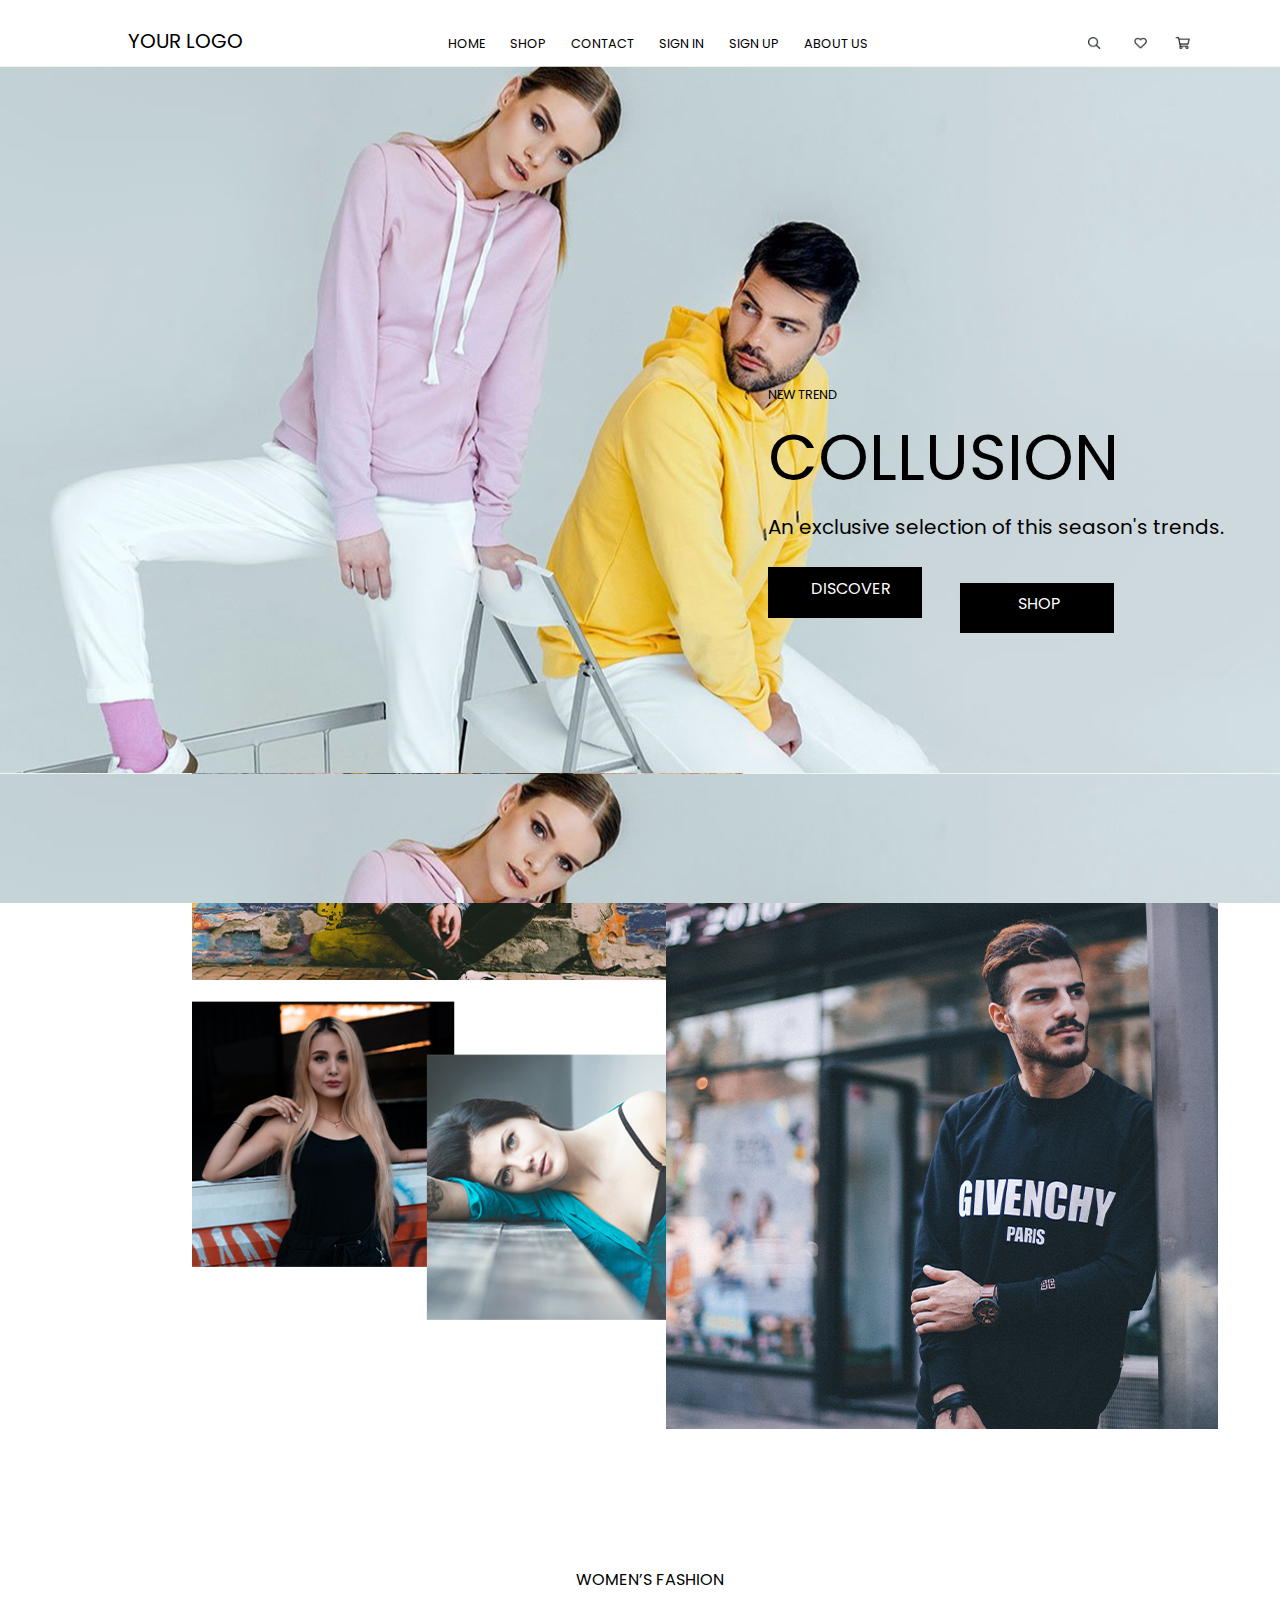
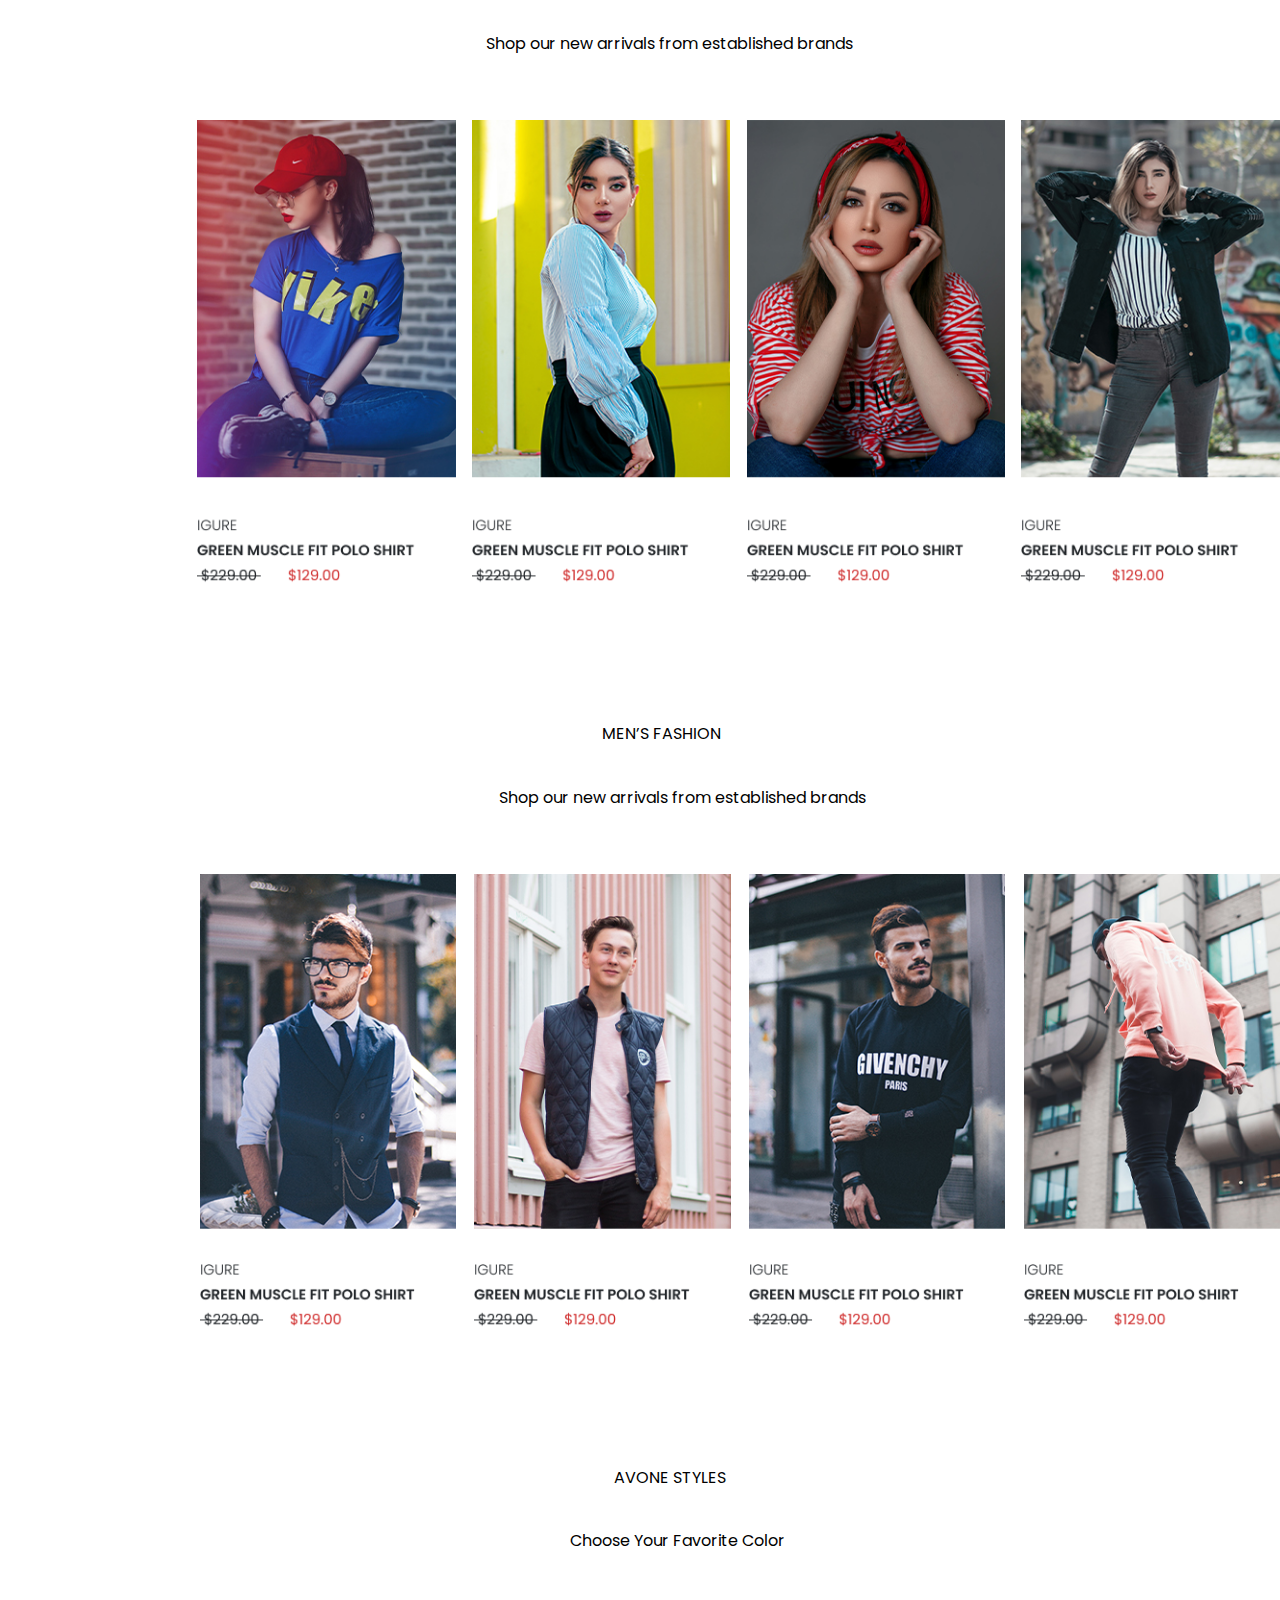
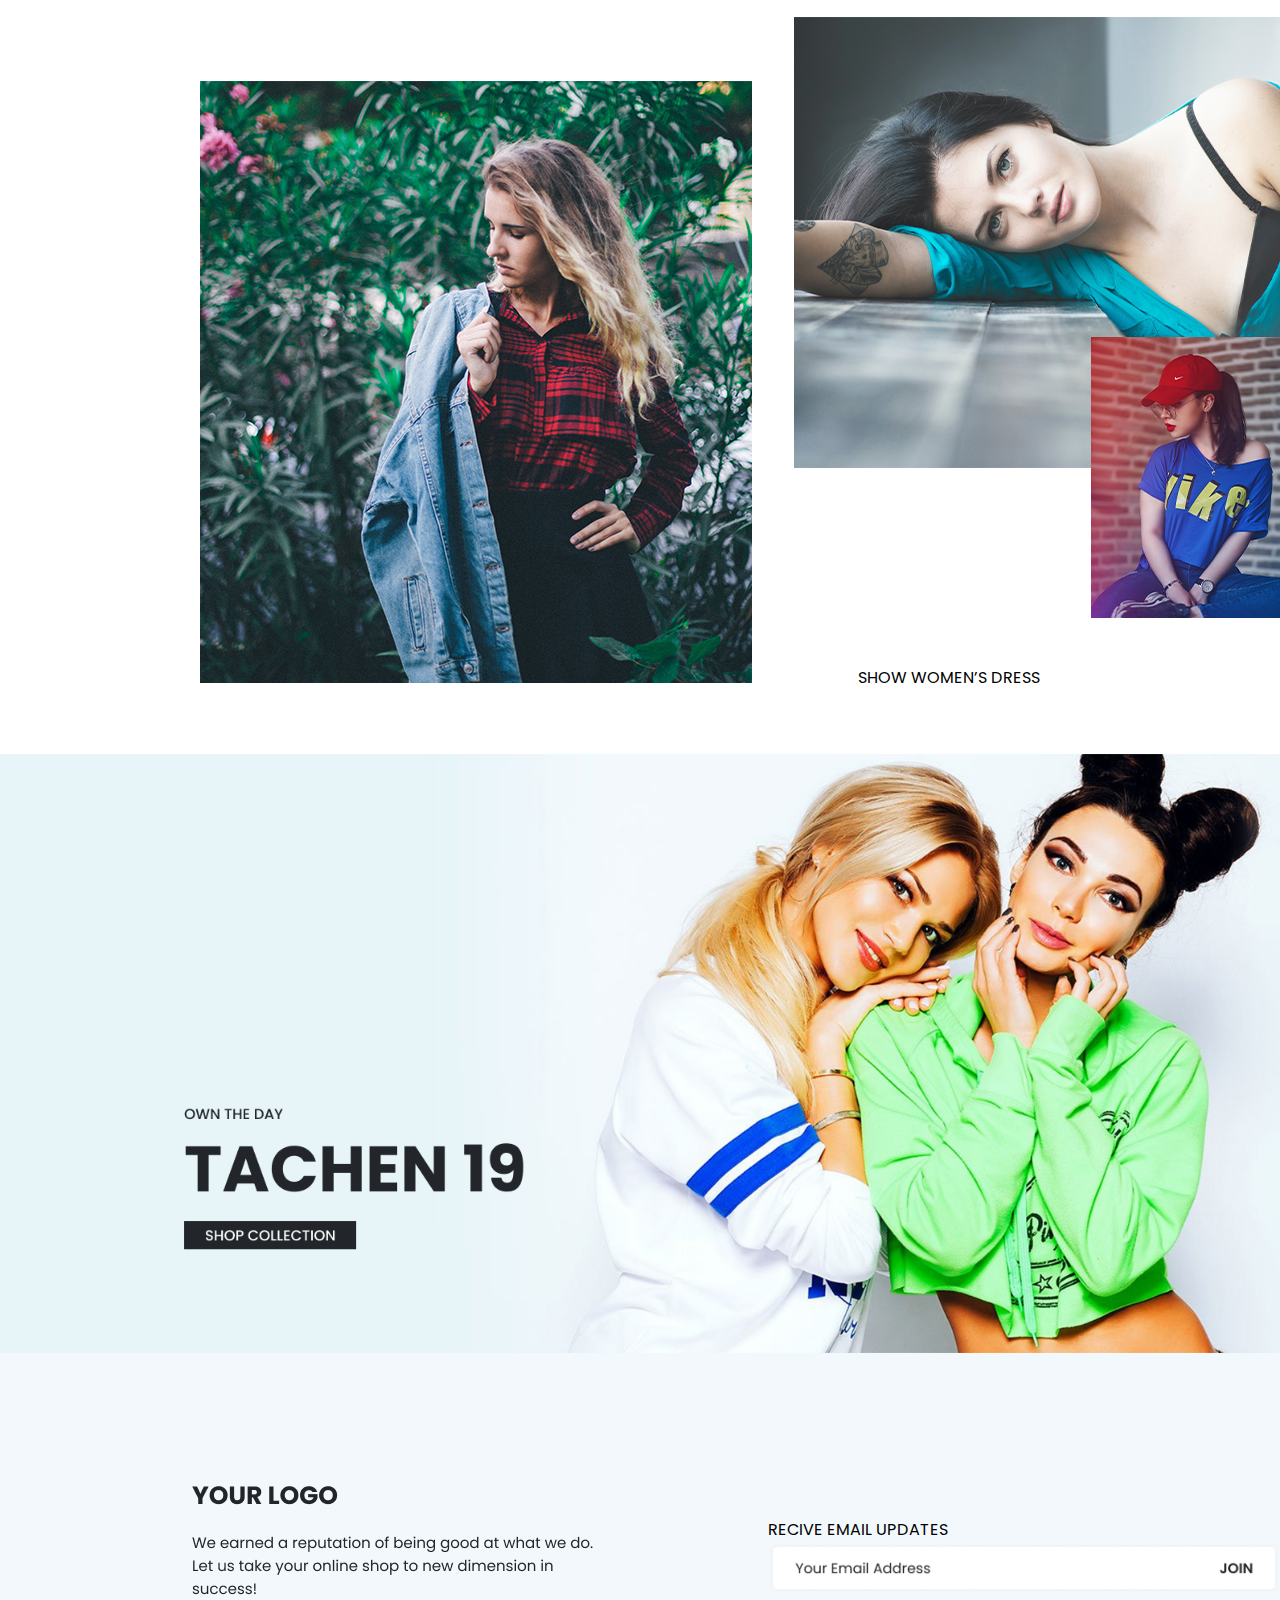
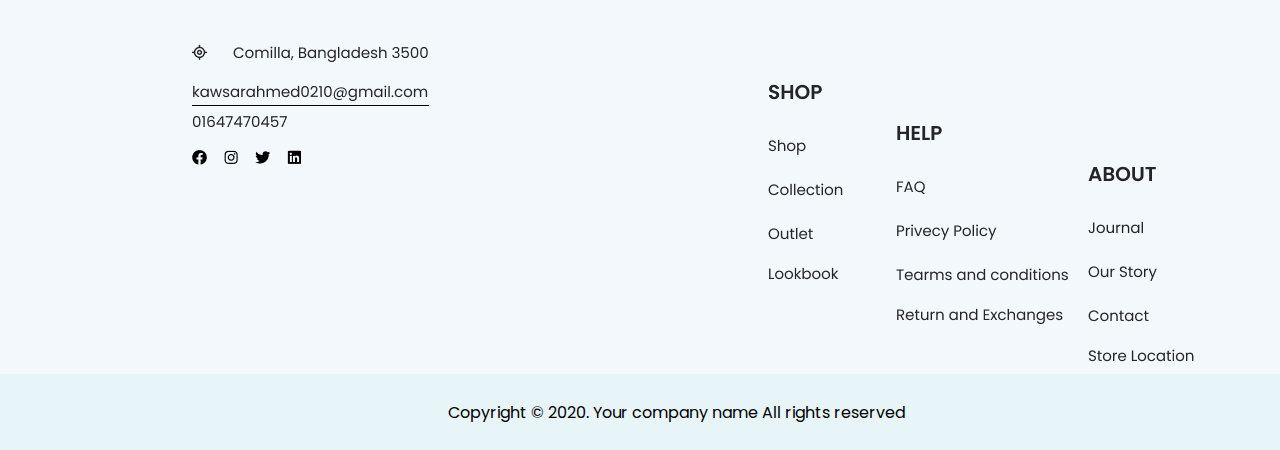
<file: REG/index.html>
<!-- welcome to my workshop -->
<!DOCTYPE html>
<html lang="en">
<head>
    <title>landing</title>
    <link rel="stylesheet" href="style.css"/>
    <link rel="preconnect" href="https://fonts.googleapis.com">
<link rel="preconnect" href="https://fonts.gstatic.com" crossorigin>
<link href="https://fonts.googleapis.com/css2?family=Poppins:wght@900&display=swap" rel="stylesheet">
<link rel="stylesheet" href="reset.css">
</head>
<body>

    <header>
        <div class="nav">
            <p>YOUR LOGO</p>
           <ul>
            <li><a href="#">HOME</a></li>
            <li><a href="shop.html">SHOP</a></li>
            <li><a href="burger.html">CONTACT</a></li>
            <li><a href="signin.html">SIGN IN</a></li>
            <li><a href="signup.html">SIGN UP</a></li>
            <li><a href="aboutus.html">ABOUT US</a></li>
           </ul>
           <img src="assests/images/search HEART shopping-cart@3x.png" alt="logo"/>
        </div>
    </header>
    <main>
        <div class="trend">
        <h3>NEW TREND</h3>
         <h1 class="first1">COLLUSION</h1>
         <h6>An exclusive selection of this season's trends.</h6>
         <div class="discover">
            <h1>DISCOVER</h1>
         </div>
         <div class="shop">
            <h1>SHOP</h1>
         </div>
        </div>
        <div class="all">
        <div class="mask">
            <img src="assests/images/Mask Group.png"/>
        </div>
        <div class="mask2">
            <img src="assests/images/Mask Group 3.png"/>
        </div>
        <div class="mask3">
            <img src="assests/images/Mask Group2.png"/>
        </div>
        <div class="mask4">
           <img src="assests/images/new.png"/>
        </div>
        <h1 class="text">WOMEN’S FASHION</h1>
            <h6 class="text2">Shop our new arrivals from established brands</h6>
        </div> 
            
    
        <div class="womenpng">
            <div class="first">
            <img  src="assests/images/Group 14.png"/>
            </div>
            <div class="second">
            <img  src="assests/images/Group 16.png"/>
            </div>
            <div class="third">
            <img src="assests/images/Group 17.png"/>
            </div>
            <div class="fourth">
            <img src="assests/images/Group 18.png"/>
            </div>
            </div>
        </div> 
        <div class="text3">
            <h1>MEN’S FASHION</h1>
            <h6>Shop our new arrivals from established brands</h6>
        </div>
      
        <div class="menpng">
            <div>
            <img src="assests/images/Group 22.png"/>
            </div>
            <div>
            <img src="assests/images/Group 23.png"/>
            </div>
            <div>
            <img src="assests/images/Group 24.png"/>
            </div>
            <div>
            <img src="assests/images/Group 25.png"/>
            </div>
        </div> 
        <div class="bolo">
            <h1>AVONE STYLES</h1>
            <h6>Choose Your Favorite Color</h6>
        </div>
        <div class="lastpic">
            <img class="erti"     src="assests/images/last1.png"/>
            <img class="ori"     src="assests/images/last2.png"/>
             <a href="#">SHOW WOMEN’S DRESS</a>
            <img class="sami"     src="assests/images/last3.png"/>
        </div>
        <div class="tachen">
            <img src="assests/images/TACHEN 19.png"/>
        </div> 
    </main>
        <footer>
            <div class="about">
                <img class="g34"  src="assests/images/Group 34.png"/>
                <div class="ldiv">
                    <p>RECIVE EMAIL UPDATES</p>
                    <img class="g28" src="assests/images/Group 28.png"/>
                   <div class="shopp">
                    <img src="assests/images/Group 29.png"/>
                   </div>
                   <div class="help">
                    <img src="assests/images/Group 30.png"/>
                   </div>
                   <div class="aabout">
                    <img src="assests/images/Group 31.png"/>
                   </div>
                </div>
            </div>
             <div class="copyright">
              <h1>Copyright © 2020. Your company name  All rights reserved</h1>
            </div> 
        </footer>
</body>
</html>
</file>
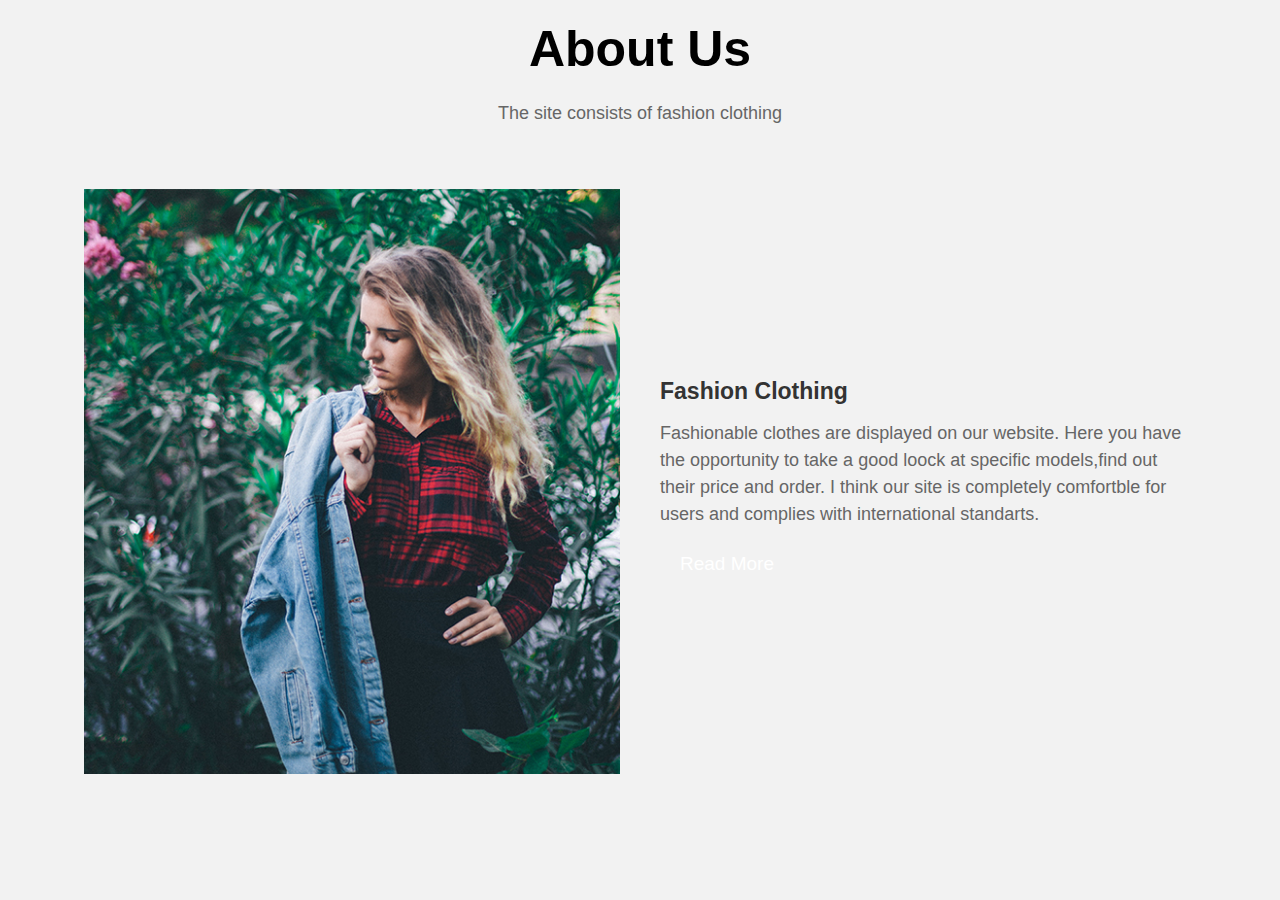
<file: REG/aboutus.html>
<!DOCTYPE html>
<html lang="en">
<head>
    <meta charset="UTF-8">
    <meta name="viewport" content="width=device-width, initial-scale=1.0">
    <title>ABOUT US</title>
    <link rel="stylesheet" href="style2.css">
</head>
<body>
    <div class="heading">
        <h1>About Us</h1>
        <p>The site consists of fashion clothing</p>
    </div>
    <div class="container">
        <section class="about">
            <div class="about-image">
               <img src="assests/images/last1.png">
            </div>
            <div class="about-content">
                <h2>Fashion Clothing</h2>
                <p>Fashionable clothes are displayed on our website.
                Here you have the opportunity to take a good loock at specific models,find out their price and order.
                I think our site is completely comfortble for users and complies with international standarts.</p>
                <a href="" class="read-more">Read More</a>
            </div>
        </section>
    </div>
    
</body>
</html>
</file>
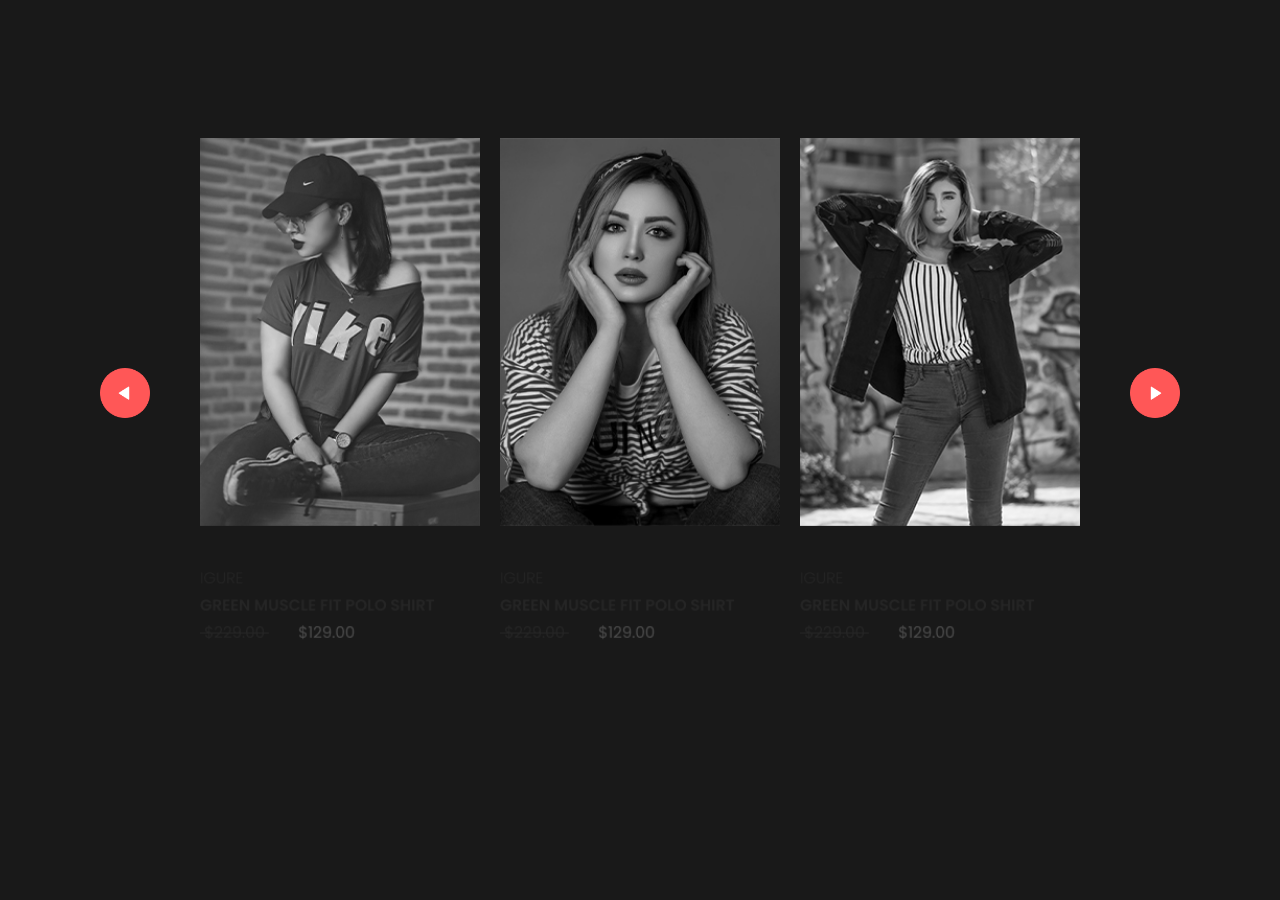
<file: REG/shop.html>
<!DOCTYPE html>
<html lang="en">
<head>
    <meta charset="UTF-8">
    <meta name="viewport" content="width=device-width, initial-scale=1.0">
    <title>slider</title>
    <link rel="stylesheet" href="shop.css"/>
</head>
<body>
    <div class="gallery-wrap">
        <img src="assests/images/back.png" id="backBtn">
        <div class="gallery">
            <div>
                <span><img src="assests/images/Group 14.png"></span>
                <span><img src="assests/images/Group 17.png"></span>
                <span><img src="assests/images/Group 18.png"></span>
            </div>
            <div>
                <span><img src="assests/images/Group 23.png"></span>
                <span><img src="assests/images/Group 24.png"></span>
                <span><img src="assests/images/Group 25.png"></span>
            </div>
        </div>
        <img src="assests/images/next.png" id="nextBtn">
    </div>
    <script src="shop.js"></script>
</body>
</html>
</file>
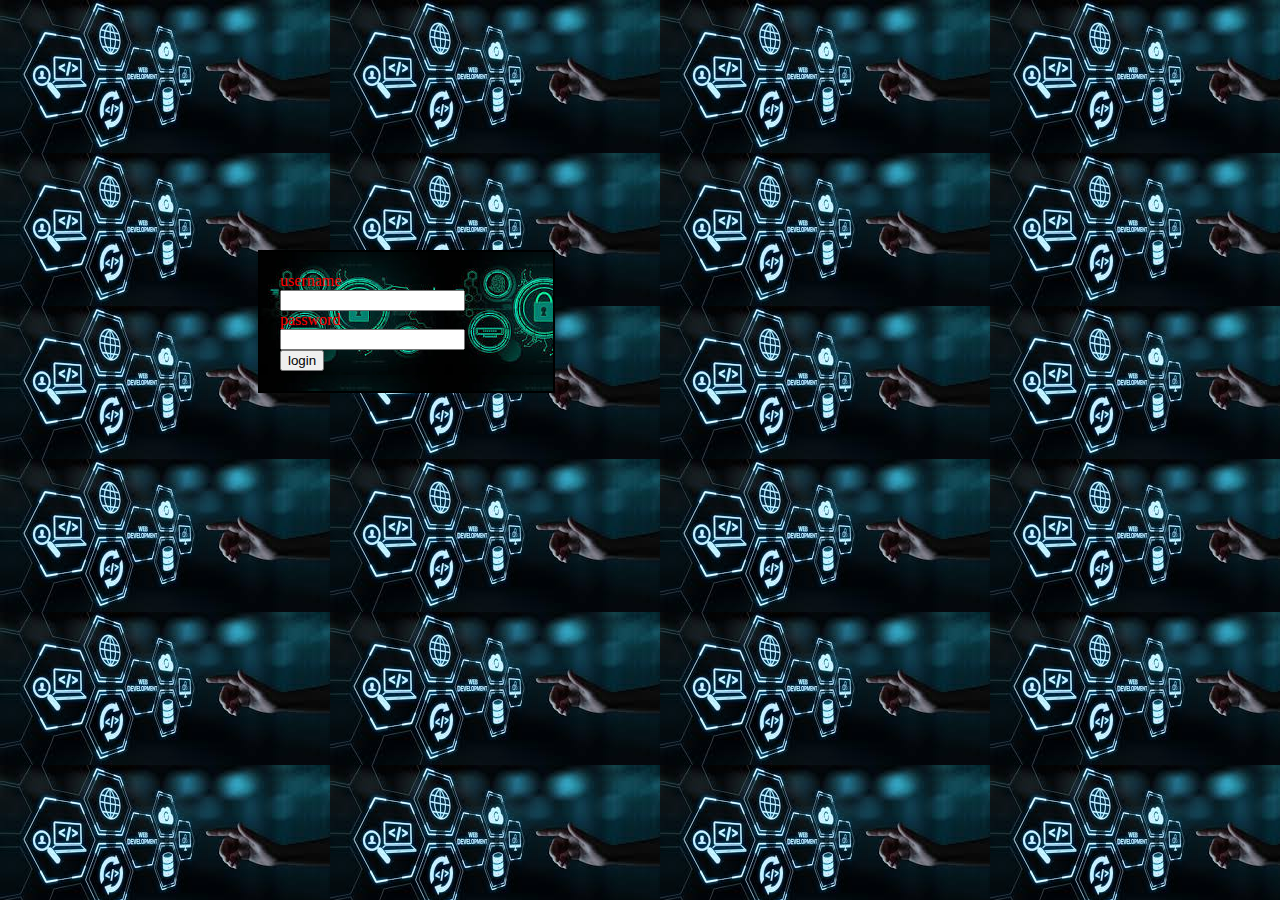
<file: REG/signin.html>
<!DOCTYPE html>
<html lang="en">
<head>
    <meta charset="UTF-8">
    <meta name="viewport" content="width=device-width, initial-scale=1.0">
    <title>SIGN IN</title>
    <link rel="stylesheet" href="reg.css">
</head>
<body>
    <div class="container">
        <form onsubmit="loginFunc()">
            <label for="username">username</label> <br>
            <input type="text" name="username" id="username"> <br>

            <label for="password">password</label> <br>
            <input type="password" name="password" id="password"> <br>

            <button type="submit">login</button>
        </form>




     
    <script src="main.js"></script>
</body>
</html>
</file>
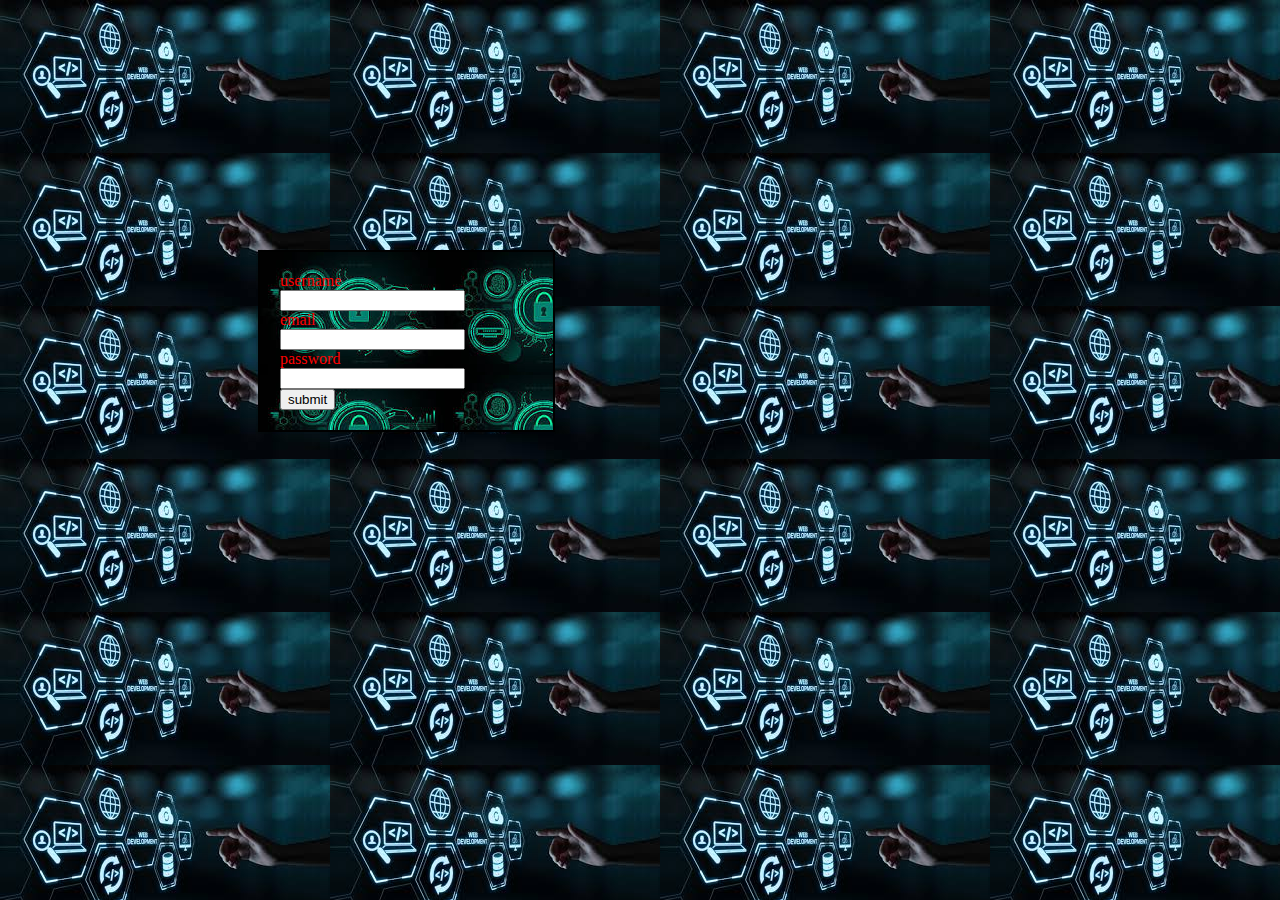
<file: REG/signup.html>
<!DOCTYPE html>
<html lang="en">
<head>
    <meta charset="UTF-8">
    <meta name="viewport" content="width=device-width, initial-scale=1.0">
    <title>SIGN UP</title>
    <link rel="stylesheet" href="reg.css">
</head>
<body>
    <div class="container">
        <form onsubmit="signup()">
            <label for="username">username</label> <br>
            <input type="text" name="username" id="username"> <br>

            <label for="email">email</label> <br>
            <input type="email" name="email" id="email"> <br>

            <label for="password">password</label> <br>
            <input type="password" name="password" id="password"> <br>

            <button type="submit">submit</button>
        </form>





    </div>

    <script src="main.js"></script>
</body>
</html>
</file>
<file: REG/style.css>
body{
    font-family: 'Poppins', sans-serif;
}
.nav p {
font-size: 125%;
margin-left: 10%;
margin-top: 2%;
}
.nav ul {
    display: flex;
    gap: 3%;
    margin-left: 35%;
    margin-top:-1.6% ;
    font-size: 80%;
}
.nav img {
    position: absolute;
    width: 8%;
    margin-left: 85%;
    margin-top: -1.3%;
}
.trend {
    position: absolute;
    background-image: url(assests/images/1\ 1.png);
    width: 100%;
    margin-top: 1%;
    height: 93%;
}
.trend h3 {
    padding-left: 60%;
    padding-top: 25%;
    font-size: 80%;
    font-style: normal;
}
.first1 {
    padding-left: 60%;
    padding-top: 0.5%;
    font-size: 400%;
}
.trend h6 {
    padding-top: 0.5%;
    padding-left: 60%;
    font-size: 125%;
}
.discover {
    background-color: black;
    margin-top: 2%;
    margin-left: 60%;
    width: 12%;
    height: 6%;
}
.discover h1 {
    padding-top: 5.5%;
    color: white;
    padding-left: 28%;
}
.shop {
    background-color: black;
    margin-top: -2.7%;
    margin-left: 75%;
    width: 12%;
    height: 6%;
}
.shop h1 {
    padding-top: 5.5%;
    color: white;
    padding-left: 38%;
}
.mask   {
    padding-left: 15%;
    padding-top: 50%;
}
.mask2 {
    padding-left: 15%;
    padding-top: 1%;
}
.mask3 {
    padding-left: 33.3%;
    margin-top: -17.2% ;
}
.mask4 {
   margin-top: -37%;
   padding-left: 52%;
}
.all h1 { 
    padding-left: 45%;
    padding-top: 10%;
}
.all h6 {
    padding-left: 38%;
    padding-top: 3%;
}
.womenpng {
    display: flex;
    padding-left: 15.4%;
    padding-top: 5%;
    gap: 1.5%;
}
.text3 h1 {
    padding-top: 10% ;
    padding-left:47% ;
}
.text3 h6 {
    padding-top: 3%;
    padding-left: 39%;
}
.menpng {
    display: flex;
    padding-left: 15.6%;
    padding-top: 5%;
    gap: 1.7%;
}
.bolo h1 {
    padding-top: 10% ;
    padding-left:48% ;
}
.bolo h6 {
    padding-top: 3%;
    padding-left: 44.5%;
}
.erti {
    padding-top: 10%;
    padding-left: 15.6%;
}
.ori{
   position: absolute;
   padding-top: 5%;
   padding-left: 3%;
}
.lastpic a {
    padding-left: 8%;
    
}
.sami {
    position: absolute;
    padding-left: 4%;
    padding-top: 30%;
}
.tachen {
    width: 100%;
    padding-top: 5%;
    padding-bottom: 0%;
}
.about {
    width: 100%;
    background-color: #F2F8FC;
    margin-top: -1%;
}
.g34 {
    padding-left: 15%;
    padding-top: 10%;
}
.ldiv p {
    margin-top: -20%;
    padding-left: 60%;
}
.g28 {
    padding-left: 60%;
}
.shopp {
    padding-left: 60%;
    padding-top: 6%;
}
.help {
    padding-left: 70%;
   margin-top: -13.6%;
}
.aabout {
    padding-left: 85%;
    margin-top: -13.6%;
}
.copyright {
    width: 100%;
    background-color:  #E7F5F8;;
}
.copyright h1 {
    padding-top: 2%;
    padding-bottom: 2%;
    padding-left: 35%;
}
@media all and (max-width: 1024px) {
  .erti{
    padding-left: 2%;
    width: 40%;
  }
  .trend h6{
    font-size: 85%;
  }
  .discover h1 {
    padding-left: 14%;
  }
  .shop {
    margin-top: -4.3%;
  }
  .shop h1 {
    padding-top: 6%;
    padding-left: 33%;
  }
  .trend  {
    height: 88%;
  }
  .trend h3 {
    padding-top: 40%;
  }
  .mask {
    padding-left: 0%;
    width: 50%;
    padding-top: 80%;
  }
  .mask2  {
    padding-left: 11%;
    margin-top: -1.9%;
  }
  .mask3 {
    display: none;
  }
  .mask4 {
    margin-top: -52.9%;
   width: 100%;
   padding-left: 50%;
  }
  .all h1 { 
    padding-left: 43.5%;
    padding-top: 10%;
}
.all h6 {
    padding-left: 32%;
    padding-top: 3%;
}
.womenpng {
    padding-left: 0%;
}
.text3 h1 {
    padding-left:44% ;
}
.text3 h6 {
    padding-left: 32%;
}
.menpng {
    padding-left: 0%;
}
.bolo h1 { 
    padding-left:44% ;
}
.bolo h6 {
    padding-left: 39%;
}
.sami {
    padding-left: 10%;
}
.tachen {
    padding-top: 10%;
}
.help {
    margin-top: -21.3%;
}
.ldiv p {
    margin-top: -29%;
}
.aabout {
    padding-left: 88%;
    margin-top: -21.3%;
}
.copyright h1 {
    padding-left: 29%;
}
}
@media all and (max-width: 768px) {
    .nav ul {
        margin-left: 30%;
        margin-top: -3.3%;
    }
    .first1 {
        padding-left: 50%;
    }
    .erti{
        padding-left: 0%;
    }
    .ori {
       width: 50%;
    }
    .sami {
        padding-left: 0%;
        width: 26%;
    }
    .nav img {
        margin-top: -1.8%;
    }
    .trend {
        height: 68%;
    }
    .trend h3 {
        padding-left: 50%;
    }
    .trend h6 {
        padding-left: 50%;
    }
    .discover {
        margin-left: 50%;
    }
    .shop {
        margin-left: 68%;
        margin-top: -5.5%;
    }
    .discover h1 {
        padding-top: 7%;
        padding-left: 6%;
    }
    .shop h1 {
        padding-top: 7%;
    padding-left: 28%;
    }
    .mask {
   padding-top: 110%;
    }
    .mask2 {
      display: none;
    }
    .mask4 {
         margin-top: -40%;
         padding-left: 52%;
    }
    .all h1 { 
        padding-left: 40%;
    }
    .all h6 {
        padding-left: 24.5%;
}
.text3 h1 {
    padding-left:42% ;
}
.text3 h6 {
    padding-left: 26.5%;
}
.bolo h1 {
    padding-left:42% ;
}
.bolo h6 {
    padding-left: 35%;
}
.lastpic a{
    padding-left: 8%;
}
.g34 {
    padding-left: 2%;
}
.ldiv p {
    margin-top: -38.5%;
}
.ldiv {
     padding-top: 0%;
}
.shopp {
  padding-left: 40%;
}
.help {
    padding-left: 60%;
    margin-top: -28.5%;
}
.aabout {
   margin-top: -25%;
}
.copyright h1 {
    padding-left: 19%;
}
}
@media all and (max-width: 480px) {
    .nav p {
        margin-left: 0%;
        font-size: 50%;
    }
    .nav ul {
        margin-left: 20%;
        font-size: 50%;
    }
    .first1 {
        padding-left: 15%;
    }
    .trend h3 {
        padding-left: 15%;
    }
    .trend h6 {
        padding-left: 15%;
    }
    .discover {
        margin-left: 15%;
        width: 20%;
    }
    .shop {
        margin-left: 40%;
        width: 20%;
        margin-top: -7.3%;
    }
    .mask {
        padding-top: 150%;
    }
    .sami {
        display: none;
    }
    .all h1 { 
        padding-left: 35%;
    }
    .all h6 {
        padding-left: 20%;
        font-size: 80%;
    }
    .text3 h1 {
        padding-left:38% ;
    }
    .text3 h6 {
        padding-left: 18%;
        font-size: 80%;
    }
    .bolo h1 {
        padding-left:38% ;
    }
    .bolo h6 {
        padding-left: 25%;
    }
    .ldiv p {
        margin-top: 1%;
        padding-left: 0%;
    }
    .g28 {
        padding-left: 0%;
    }
    .shopp {
        padding-left: 0%;
    padding-top: 6%;
    }
    .help {
        padding-left: 30%;
       margin-top: -45.3%;
    }
    .aabout {
        padding-left: 75%;
        margin-top: -45%;
        width: 100%;
    }
    .copyright h1 {
        font-size: 70%;
        padding-left: 13%;
    }
}
@media all and (max-width: 320px) {
    .first1{
        padding-left: 0%;
        font-size: 300%;
    }
    .trend h3 {
        padding-left: 0%;
    }
    .trend h6 {
        padding-left: 0%;
        font-size: 60%;
    }
    .discover {
        margin-left: 0%;
        width: 30%;
        height: 10%;
    }
    .shop {
        margin-left: 40%;
        width: 30%;
        height: 10%;
        margin-top: -12.5%;
    }
    .nav img {
        display: none;
    }
    .all h1 { 
        padding-left: 27%;
    }
    .all h6 {
        padding-left: 20%;
        font-size: 50%;
    }
    .text3 h1 {
        padding-left:32% ;
    }
    .text3 h6 {
        padding-left: 20%;
        font-size: 50%;
    }
    .bolo h1 {
        padding-left:30% ;
    }
    .bolo h6 {
        padding-left: 13%;
    }
    .lastpic a {
        font-size: 80%;
    }
  .help {
    margin-top: -70%;
  }
  .aabout {
    margin-top: -70%;
  }
  .copyright h1 {
    padding-top: 20%;
    font-size: 50%;
  }
}
</file>
<file: REG/style2.css>
*{
    margin: 0px;
    padding: 0px;
    box-sizing: border-box;
    font-family: 'Roboto' , sans-serif
}
body{
    background-color: #f2f2f2;
}
.heading{
    width: 90%;
    display: flex;
    justify-content: center;
    align-items: center;
    flex-direction: column;
    text-align: center;
    margin:20px auto;
}
.heading h1 {
    font-size: 50px;
    color: #000;
    margin-bottom: 25px;
    position: relative;
}
.heading h1 ::after{
    content:"";
    position: absolute;
    width: 100%;
    height: 4px;
    display: block;
    margin:0 auto;
    background-color: #4caf50;
}
.heading p{
    font-size: 18px;
    color: #666;
    margin-bottom: 35px;
}
.container{
    width: 90%;
    margin: 0 auto;
    padding: 10px 20px;
}
.about{
    display: flex;
    justify-content: space-between;
    align-items: center;
    flex-wrap: wrap;
}
.about-image{
    flex: 1;
    margin-right: 40px;
    overflow: hidden;
}
.about-image img{
    max-width: 100%;
    height: auto;
    display: block;
    transition: 0.5s ease;
}
.about-image:hover img {
    transform: scale(1.2);
}
.about-content{
    flex: 1;
}
.about-content h2 {
    font-size: 23px;
    margin-bottom: 15px;
    color: #333;
}
.about-content p{
    font-size: 18px;
    line-height: 1.5;
    color: #666;
}
.about-content .read-more{
    display: inline-block;
    padding: 10px 20px;
    color: #fff;
    font-size: 19px;
    text-decoration: none;
    border-radius: 25px;
    margin-top: 15px;
    transition: 0.3 ease;
}
.about-content .read-more:hover{
    background-color: #3e8e41;
}
@media screen and (max-width:768px){
    .heading{
        padding: 0px 20px;      
    }
    .heading h1 {
        font-size: 36px;
    }
    .heading p{
        font-size: 17px;
        margin-bottom: 0px;
    }
    .container{
        padding: 0px;
    }
    .about{
        padding: 20px;
        flex-direction: column;
    }
    .about-image{
        margin-right: 0px;
        margin-bottom: 20px;
    }
    .about-content p{
        padding: 0px;
        font-size: 16px;
    }
    .about-content .read-more{
        font-size: 16px;
    }
}
</file>
<file: REG/shop.css>
*{
    margin: 0;
    padding: 0;
    font-family: 'Poppins', sans-serif;
    box-sizing: border-box;
}
body{
    background: #191919;
}
.gallery{
    width: 900px;
    display: flex;
    overflow-x: scroll;
}
.gallery div{
    width: 100%;
    display: grid;
    grid-template-columns: auto auto auto;
    grid-gap: 20px;
    padding: 10px;
    flex: none;
}
.gallery div img{
    width: 100%;
    filter: grayscale(100%);
    transition: transform 0.5s;
}
.gallery::-webkit-scrollbar{
    display: none;
}
.gallery-wrap{
    display: flex;
    align-items: center;
    justify-content: center;
    margin: 10% auto;
}
#backBtn, #nextBtn{
    width: 50px;
    cursor: pointer;
    margin: 40px;
}
.gallery div  img:hover{
    filter: grayscale(0);
    cursor: pointer;
    transform: scale(1.1);
}
</file>
<file: REG/reg.css>
.container{
    margin: 250px;
    padding: 20px;
    border: 2px solid;
    width: 20%;
    background-image: url(assests/images/download.jpg);
}
.container label{
    color: red;
}
body{
    
    background-image: url(assests/images/images55555.jpg);
}
</file>
